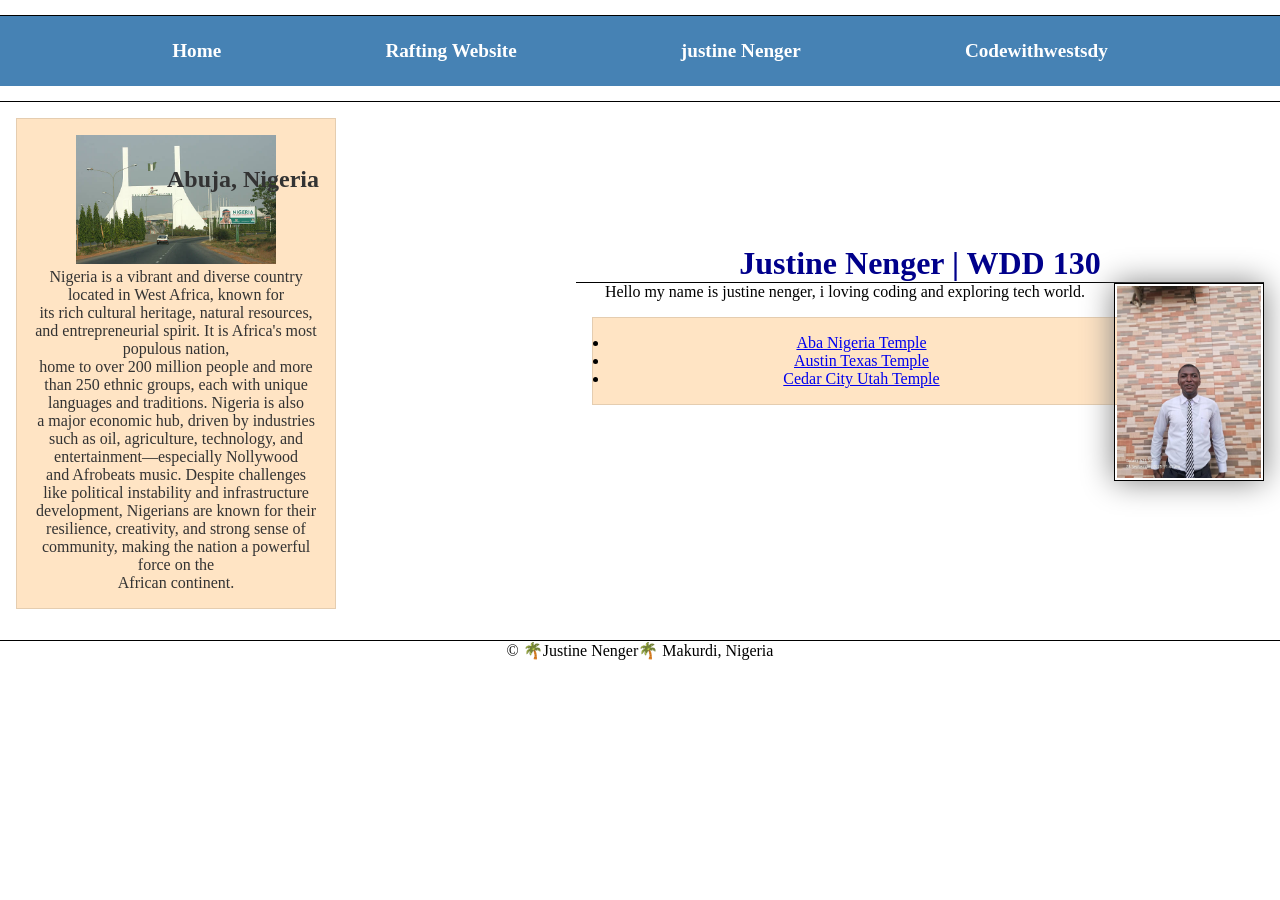
<file: index.html>
<!DOCTYPE html>
<html lang="en-US">

<head>
    <meta charset="UTF-8">
    <meta name="viewport" content="width=device-width, initial-scale=1.0">
    <title>Justine Nenger | WDD 130</title>
    <meta name="description"
        content="Hello my name is Justine Nenger, the name of this course is WDD 130. The purpose of this web page is to illustrate what i am studying for this term">
    <meta name="author" content="Justine Nenger">
    <link rel="stylesheet" href="styles/styles.css">
</head>

<body>
    <header>
        <nav>
            <a href="#">Home</a>
            <a href="wwr/">Rafting Website</a>
            <a href="https://www.linkedin.com/in/justinenenger/">justine Nenger</a>
            <a href="https://web.facebook.com/home.php?_rdc=2&_rdr#">Codewithwestsdy</a>
        </nav>
    </header>
    <div class="grid">
        <main>
            <h1>Justine Nenger | WDD 130</h1>
            <img src="images/profile.jpg" alt="Hello, my name is Justine Nenger" width="200">
            <p>Hello my name is justine nenger, i loving coding and exploring tech world.</p>
            <ul class="box">
                <li><a href="https://www.churchofjesuschrist.org/temples/details/aba-nigeria-temple?lang=eng"
                        target="-blank">Aba Nigeria Temple</a></li>
                <li><a href="https://www.churchofjesuschrist.org/temples/details/austin-texas-temple?lang=eng"
                        target="-blank">Austin Texas Temple</a></li>
                <li><a href="https://www.churchofjesuschrist.org/temples/details/cedar-city-utah-temple?lang=eng"
                        target="-blank">Cedar City Utah Temple</a> </li>
            </ul>
        </main>
        <aside class="box">
            <h2>Abuja, Nigeria</h2>
            <img src="images/abuja.jpg" alt="Abuja Nigeria">
            <p>Nigeria is a vibrant and diverse country located in West Africa, known for <br>its rich cultural
                heritage,
                natural
                resources, and entrepreneurial spirit. It is Africa's most populous nation, <br>home to over 200 million
                people
                and more
                than 250 ethnic groups, each with unique languages and traditions. Nigeria is also <br>a major economic
                hub,
                driven by
                industries such as oil, agriculture, technology, and entertainment—especially Nollywood<br> and
                Afrobeats
                music.
                Despite
                challenges like political instability and infrastructure development, Nigerians are known for their
                resilience,
                creativity, and strong sense of community, making the nation a powerful force on the <br>African
                continent.
            </p>
        </aside>
    </div>
    <footer>
        <p>&copy; 🌴Justine Nenger🌴 Makurdi, Nigeria</p>
    </footer>

</body>

</html>
</file>
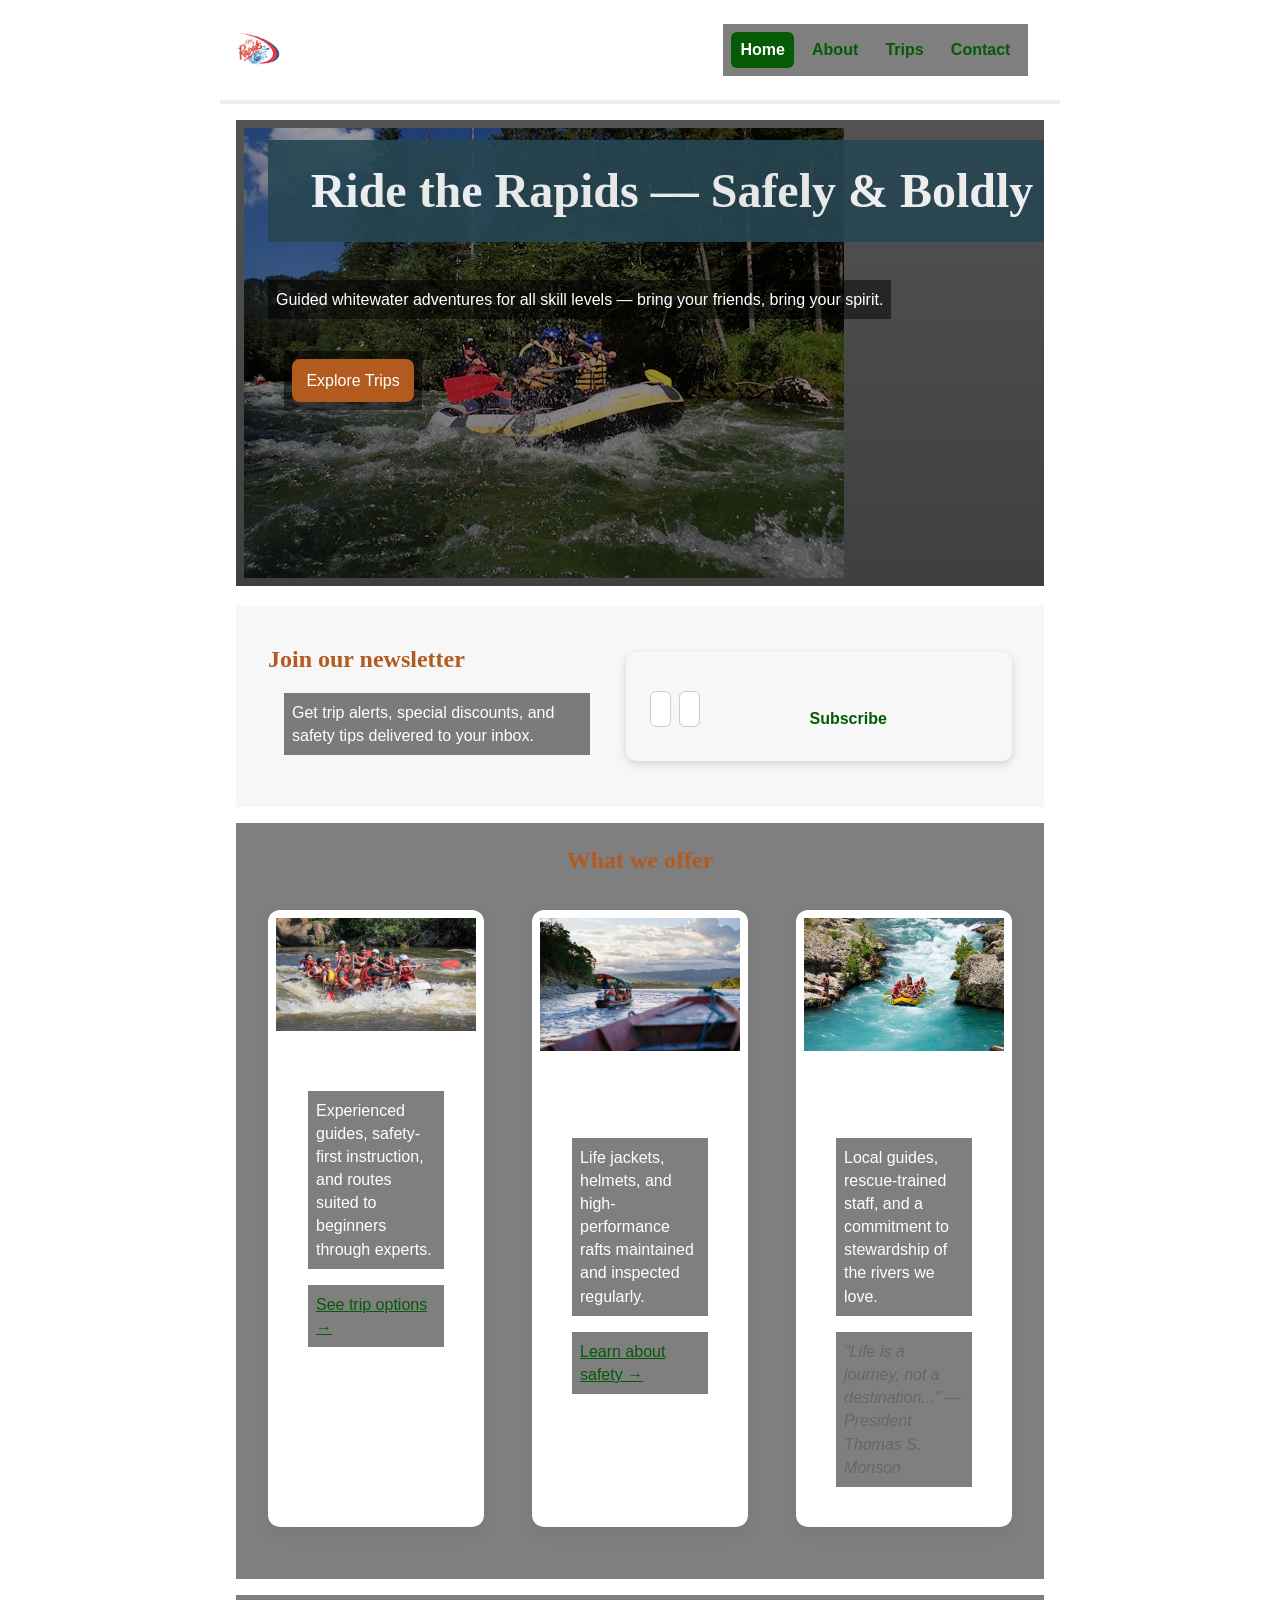
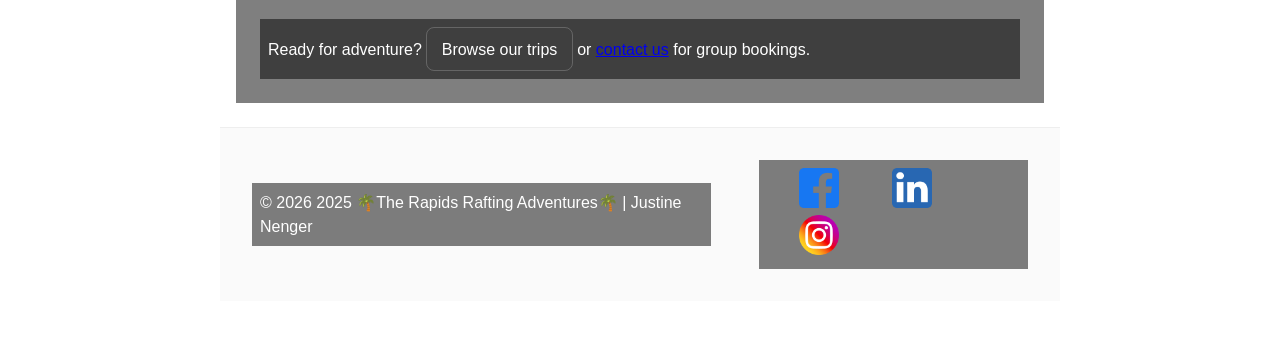
<file: wwr/index.html>
<!doctype html>
<html lang="en">

<head>
    <meta charset="utf-8" />
    <meta name="viewport" content="width=device-width,initial-scale=1" />
    <title>WWR Rafting — Home</title>
    <meta name="description"
        content="WWR Rafting — thrilling, safe whitewater rafting trips for families, groups, and adventurers. Sign up for our newsletter and explore trips." />
    <link rel="stylesheet" href="styles/rafting.css" />
</head>

<body>
    <header class="site-header">
        <div class="brand">
            <img src="images/z-therapidssplash.jpg" alt="BYU-Idaho logo" class="logo" />
            <span class="site-title">WWR Rafting</span>
        </div>

        <nav class="main-nav" aria-label="Main navigation">
            <ul>
                <li><a href="index.html" aria-current="page">Home</a></li>
                <li><a href="about.html">About</a></li>
                <li><a href="trips.html">Trips</a></li>
                <li><a href="contact.html">Contact</a></li>
            </ul>


        </nav>
    </header>

    <main>
        <!-- Hero -->
        <section class="hero" aria-labelledby="hero-heading">
            <img src="images/rafting-adventure.jpeg" alt="" class="hero-image" />
            <div class="hero-overlay">
                <h1 id="hero-heading">Ride the Rapids — Safely &amp; Boldly</h1>
                <p class="hero-sub">Guided whitewater adventures for all skill levels — bring your friends, bring your
                    spirit.</p>
                <p><a class="btn btn-primary" href="trips.html">Explore Trips</a></p>
            </div>
        </section>

        <!-- CTA + Newsletter -->
        <section class="signup-cta" aria-labelledby="signup-heading">
            <div class="cta-inner">
                <div class="cta-left">
                    <h2 id="signup-heading">Join our newsletter</h2>
                    <p>Get trip alerts, special discounts, and safety tips delivered to your inbox.</p>
                </div>

                <form class="newsletter" action="contact.html" method="get" novalidate>
                    <label for="name">Name</label>
                    <input id="name" name="name" type="text" required placeholder="Your name" />

                    <label for="email">Email</label>
                    <input id="email" name="email" type="email" required placeholder="you@example.com" />

                    <button class="btn" type="submit">Subscribe</button>
                </form>
            </div>
        </section>

        <!-- Grid: about / offerings -->
        <section class="grid-overview" aria-labelledby="overview-heading">
            <h2 id="overview-heading">What we offer</h2>

            <div class="grid">
                <article class="card">
                    <img src="images/raftingwest.jpg" alt="Guided rafting trip on a river" />
                    <div class="card-content">
                        <h3>Guided Trips</h3>
                        <p>Experienced guides, safety-first instruction, and routes suited to beginners through experts.
                        </p>
                        <p><a href="trips.html" class="link">See trip options →</a></p>
                    </div>
                </article>

                <article class="card">
                    <img src="images/pexels-photo-6034722.jpeg" alt="Rafts and safety equipment" />
                    <div class="card-content">
                        <h3>Top-Quality Equipment</h3>
                        <p>Life jackets, helmets, and high-performance rafts maintained and inspected regularly.</p>
                        <p><a href="about.html" class="link">Learn about safety →</a></p>
                    </div>
                </article>

                <article class="card full">
                    <img src="images/rafting65west.jpg" alt="Rafting guides standing by a river" />
                    <div class="card-content">
                        <h3>Our Team &amp; Values</h3>
                        <p>Local guides, rescue-trained staff, and a commitment to stewardship of the rivers we love.
                        </p>
                        <p class="quote">"Life is a journey, not a destination..." — President Thomas S. Monson</p>
                    </div>
                </article>
            </div>
        </section>

        <!-- Secondary CTA -->
        <section class="secondary-cta">
            <p>Ready for adventure? <a class="btn btn-ghost" href="trips.html">Browse our trips</a> or <a
                    href="contact.html">contact us</a> for group bookings.</p>
        </section>
    </main>

    <footer class="site-footer">
        <div class="footer-inner">
            <p>&copy; <span id="year"></span> 2025 🌴The Rapids Rafting Adventures🌴 | Justine Nenger</p>

            <nav class="socialmedia">
                <a href="https://facebook.com">
                    <img src="images/facebook.png" alt="Facebook icon">
                </a>
                <a href="https://linkedin.com">
                    <img src="images/linkedin.png" alt="LinkedIn icon">
                </a>
                <a href="https://instagram.com">
                    <img src="images/instagram.png" alt="Instagram icon">
                </a>
            </nav>

        </div>
    </footer>

    <script>
        // small script for footer year — accessible progressive enhancement
        document.getElementById('year').textContent = new Date().getFullYear();
    </script>
</body>

</html>
</file>
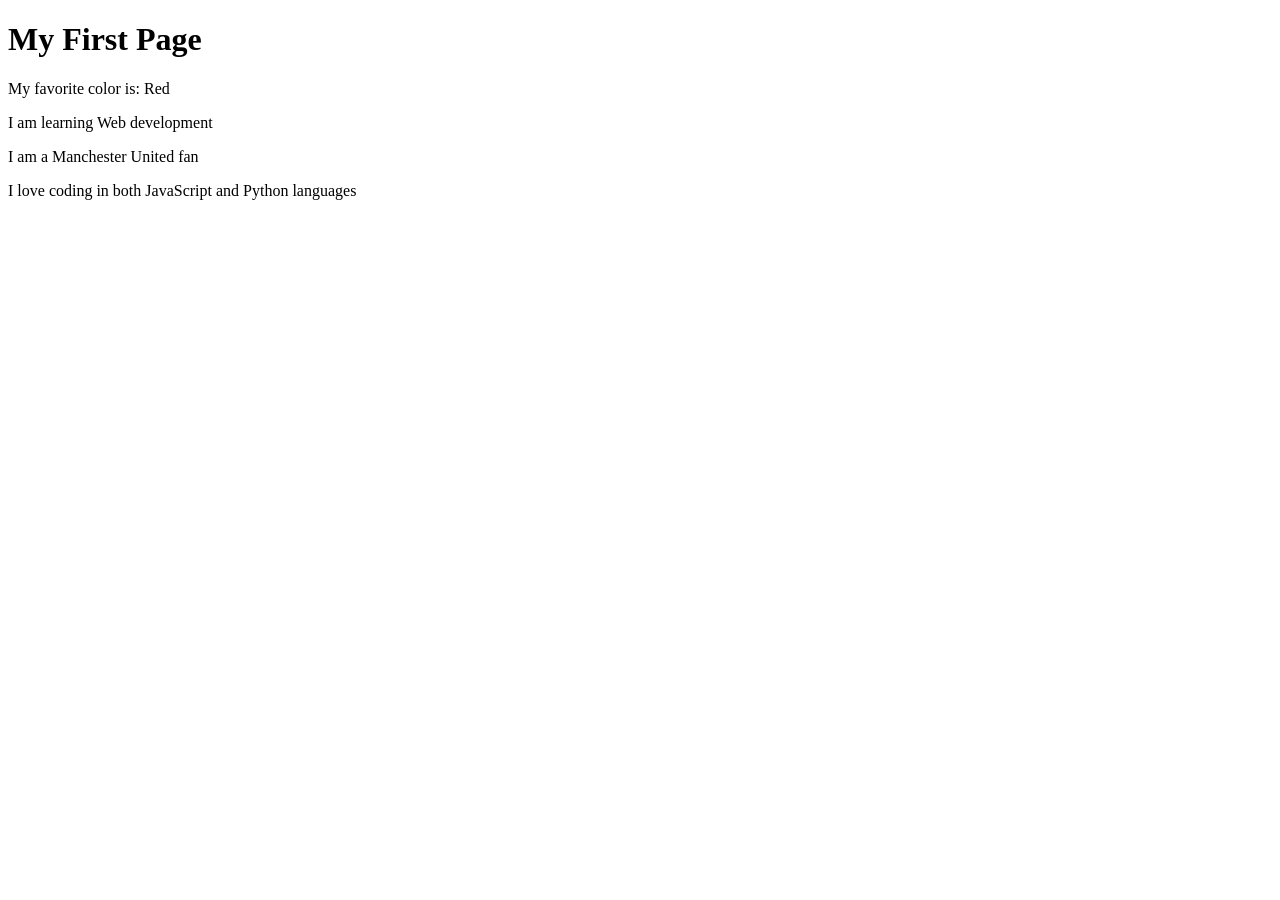
<file: week01/first-page.html>
<!DOCTYPE html>
<html lang="en">

<head>
    <meta charset="UTF-8">
    <meta name="viewport" content="width=device-width, initial-scale=1.0">
    <title>My First Page</title>
</head>

<body>
    <h1>My First Page</h1>
    <p>My favorite color is: Red </p>
    <p>I am learning Web development</p>
    <p>I am a Manchester United fan</p>
    <p>I love coding in both JavaScript and Python languages</p>
</body>

</html>
</file>
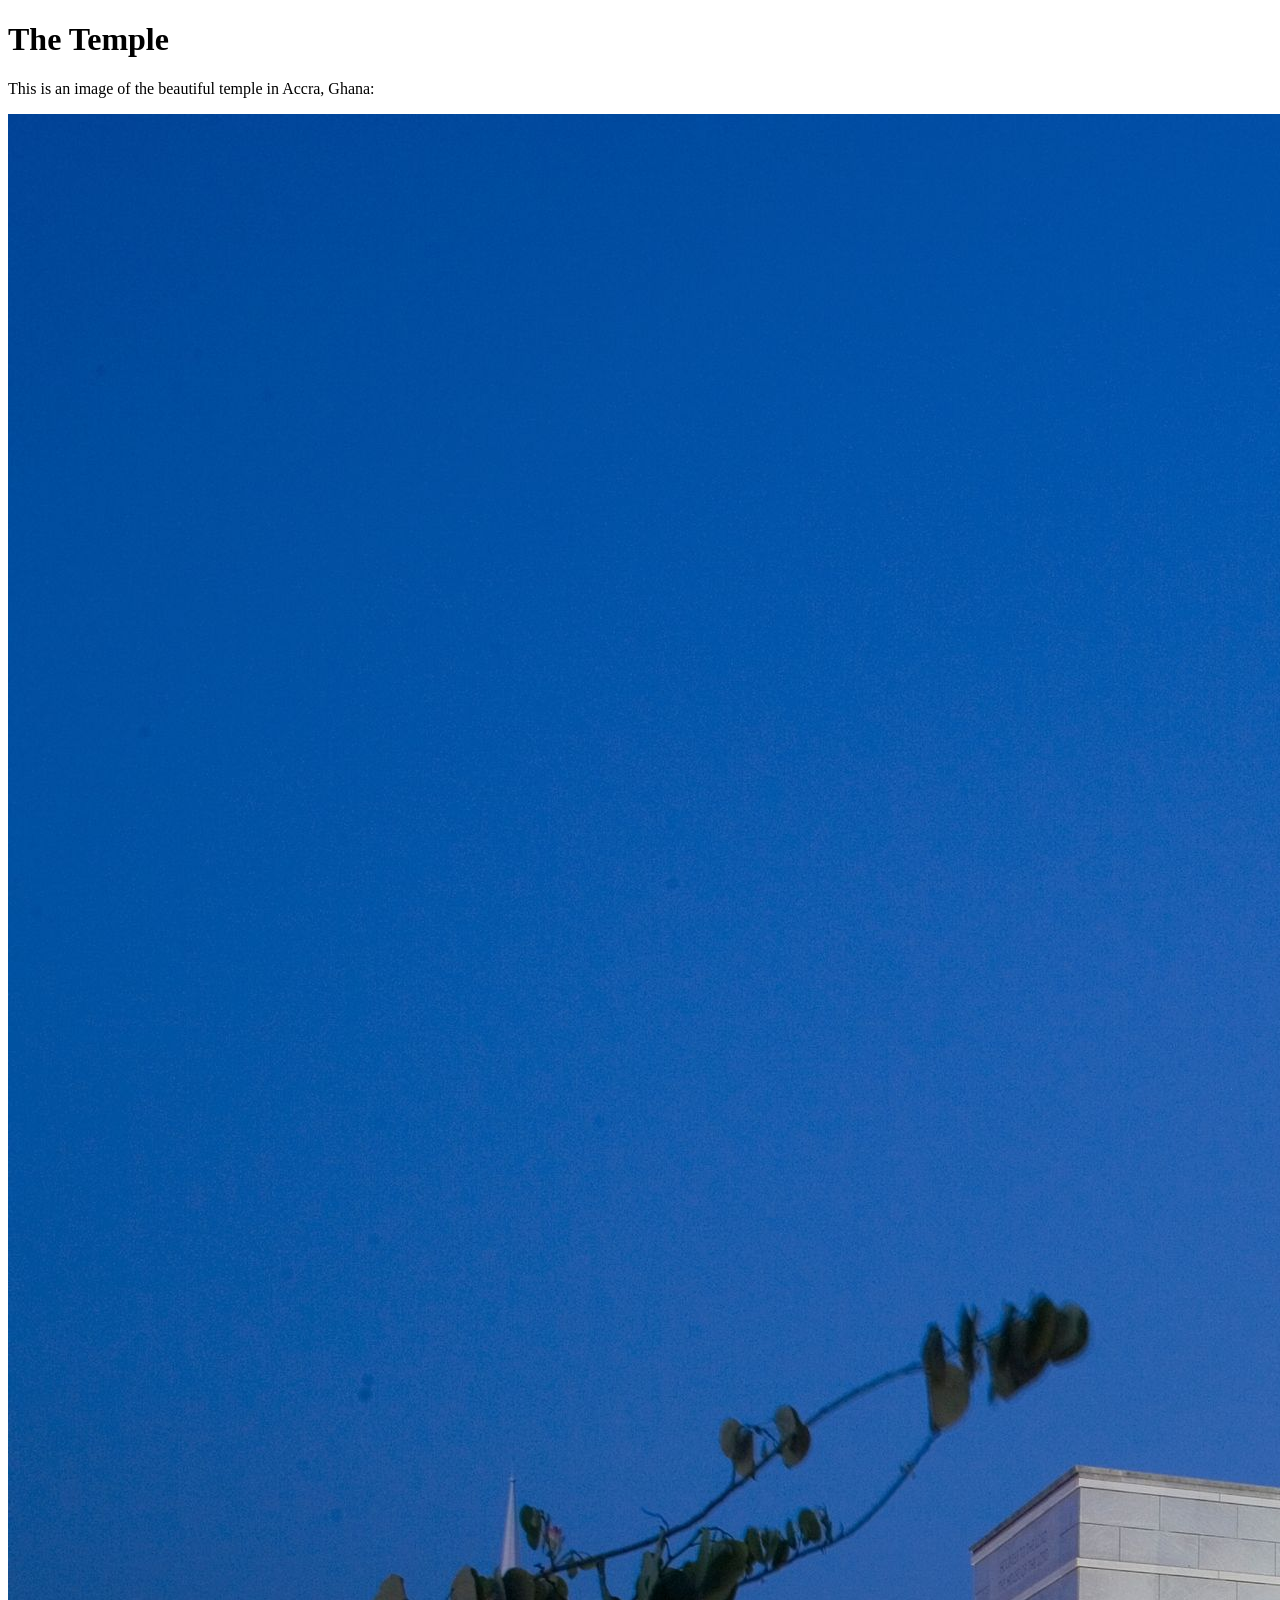
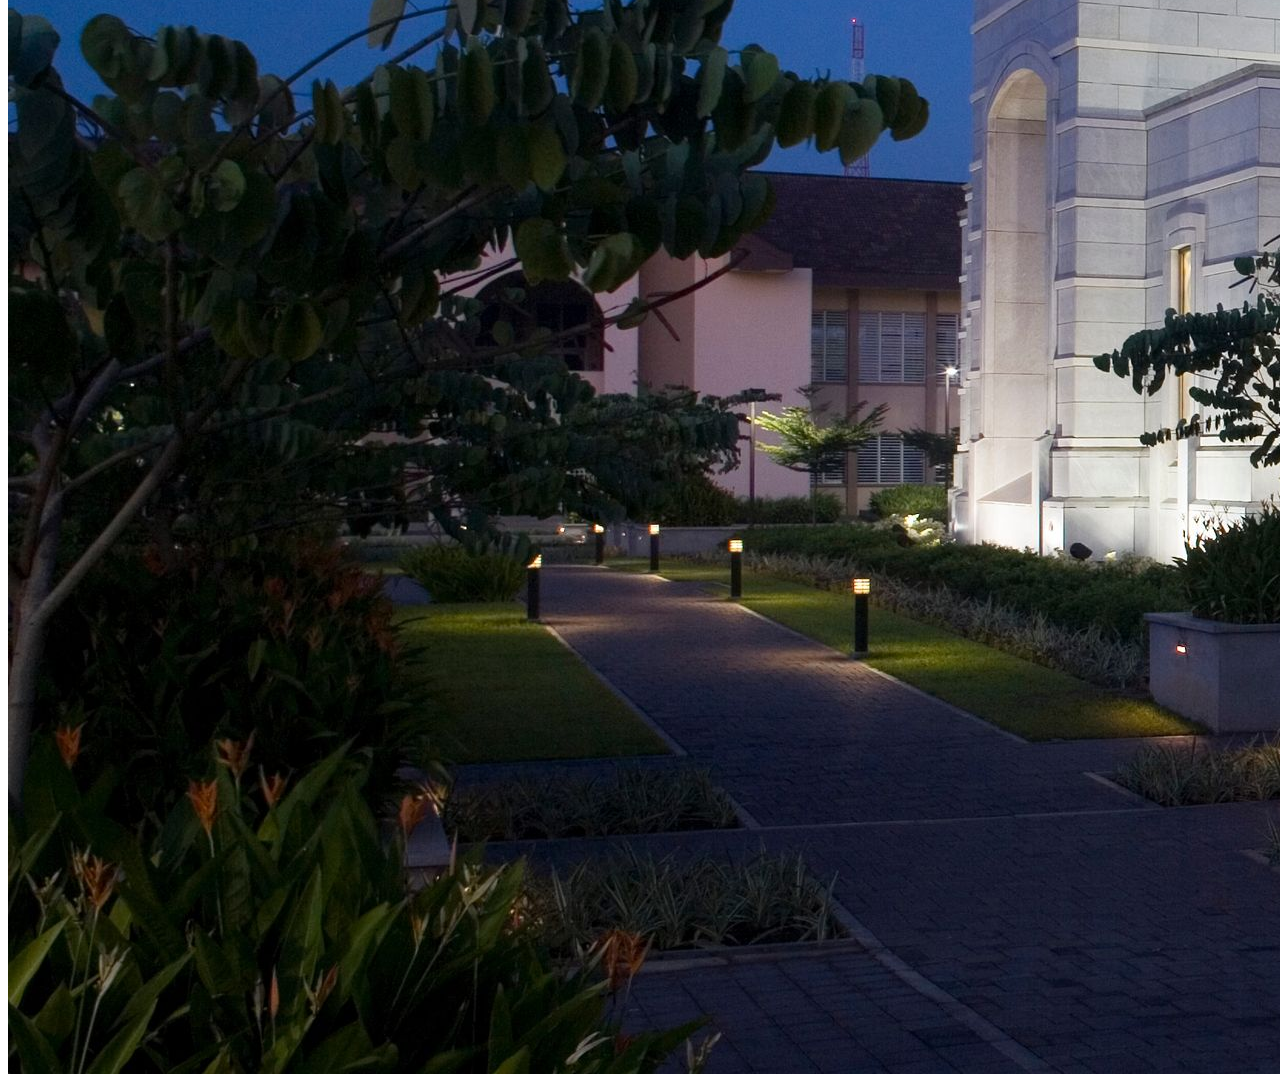
<file: week01/images.html>
<!DOCTYPE html>
<html lang="en">
<head>
    <meta charset="UTF-8">
    <meta name="viewport" content="width=device-width, initial-scale=1.0">
    <title>Temple Image</title>
</head>
<body>
    <h1>The Temple</h1>
    <p>This is an image of the beautiful temple in Accra, Ghana:</p>
    <img src="images/temple-large.jpeg" alt="The Accra Ghana Temple">
    
</body>
</html>
</file>
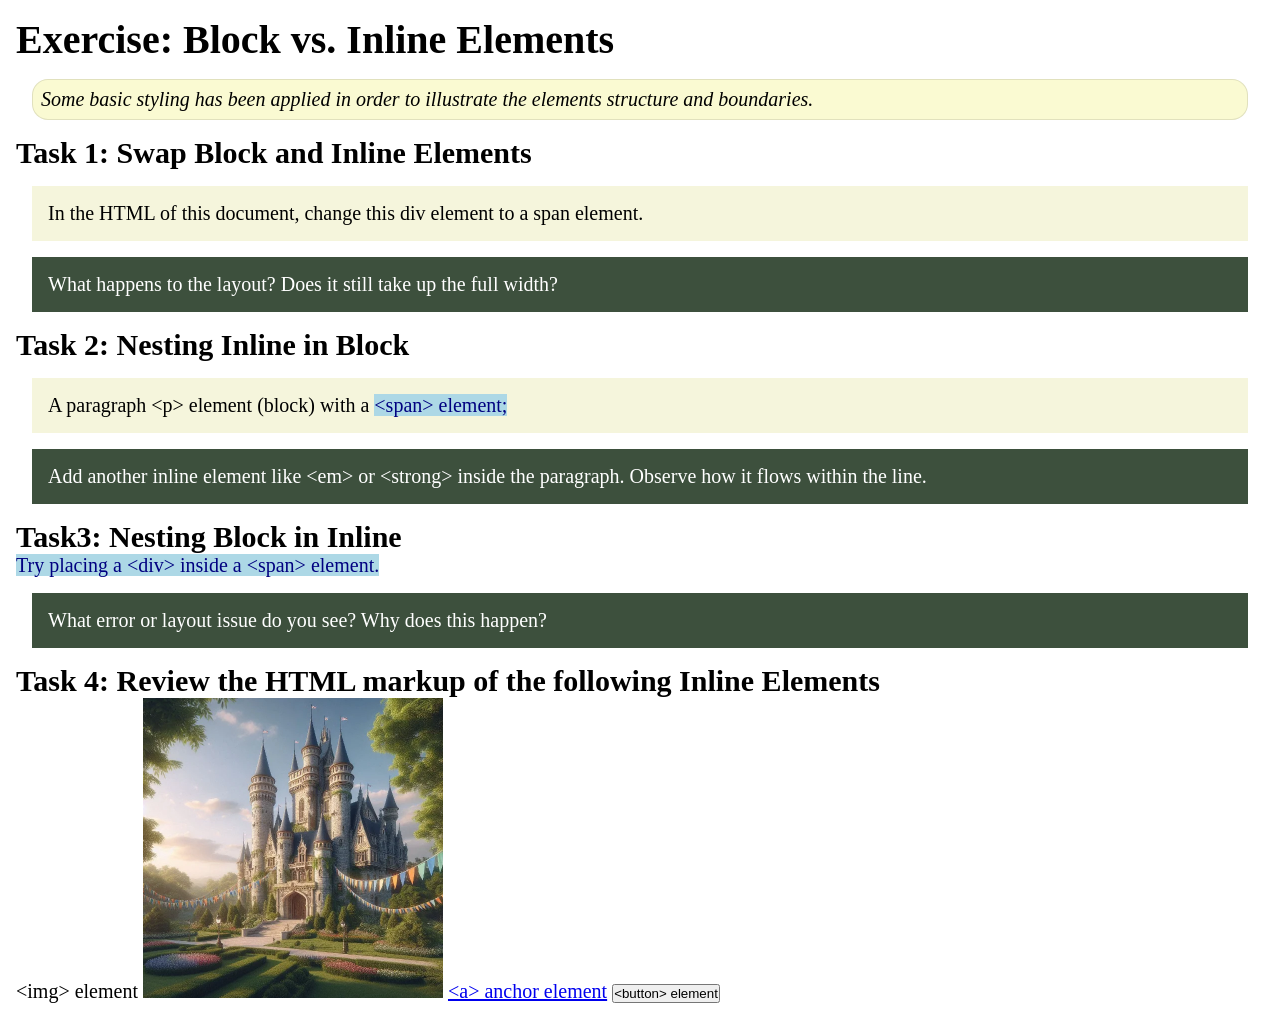
<file: week02/block-vs-inline.html>
<!DOCTYPE html>
<html lang="en">

<head>
    <meta charset="UTF-8">
    <meta name="viewport" content="width=device-width, initial-scale=1.0">
    <title>Exercise: Block vs. Inline Elements</title>
    <link rel="stylesheet" href="styles/block-vs-inline.css">
</head>

<body>
    <main>
        <h1>Exercise: Block vs. Inline Elements</h1>
        <p class="note">Some basic styling has been applied in order to illustrate the elements structure and
            boundaries.</p>

        <h2>Task 1: Swap Block and Inline Elements</h2>
        <div>In the HTML of this document, change this div element to a span element.</div>

        <p class="question">What happens to the layout? Does it still take up the full width?</p>

        <h2>Task 2: Nesting Inline in Block</h2>
        <p>A paragraph &lt;p&gt; element (block) with a <span>&lt;span&gt; element;</span></p>
        <p class="question">Add another inline element like &lt;em&gt; or &lt;strong&gt; inside the paragraph. Observe
            how it flows within the line.</p>

        <h2>Task3: Nesting Block in Inline</h2>
        <span>Try placing a &lt;div&gt; inside a &lt;span&gt; element.</span>
            <p class="question">What error or layout issue do you see? Why does this happen?</p>


            <h2>Task 4: Review the HTML markup of the following Inline Elements</h2>
        &lt;img&gt; element
        <img src="images/castle.webp" alt="placeholder image (images are inline)" width="300" height="300">
        <a href="https://churchofjesuschrist.org">&lt;a&gt; anchor element</a>
        <button type="button">&lt;button&gt; element</button>
    </main>
</body>

</html>
</file>
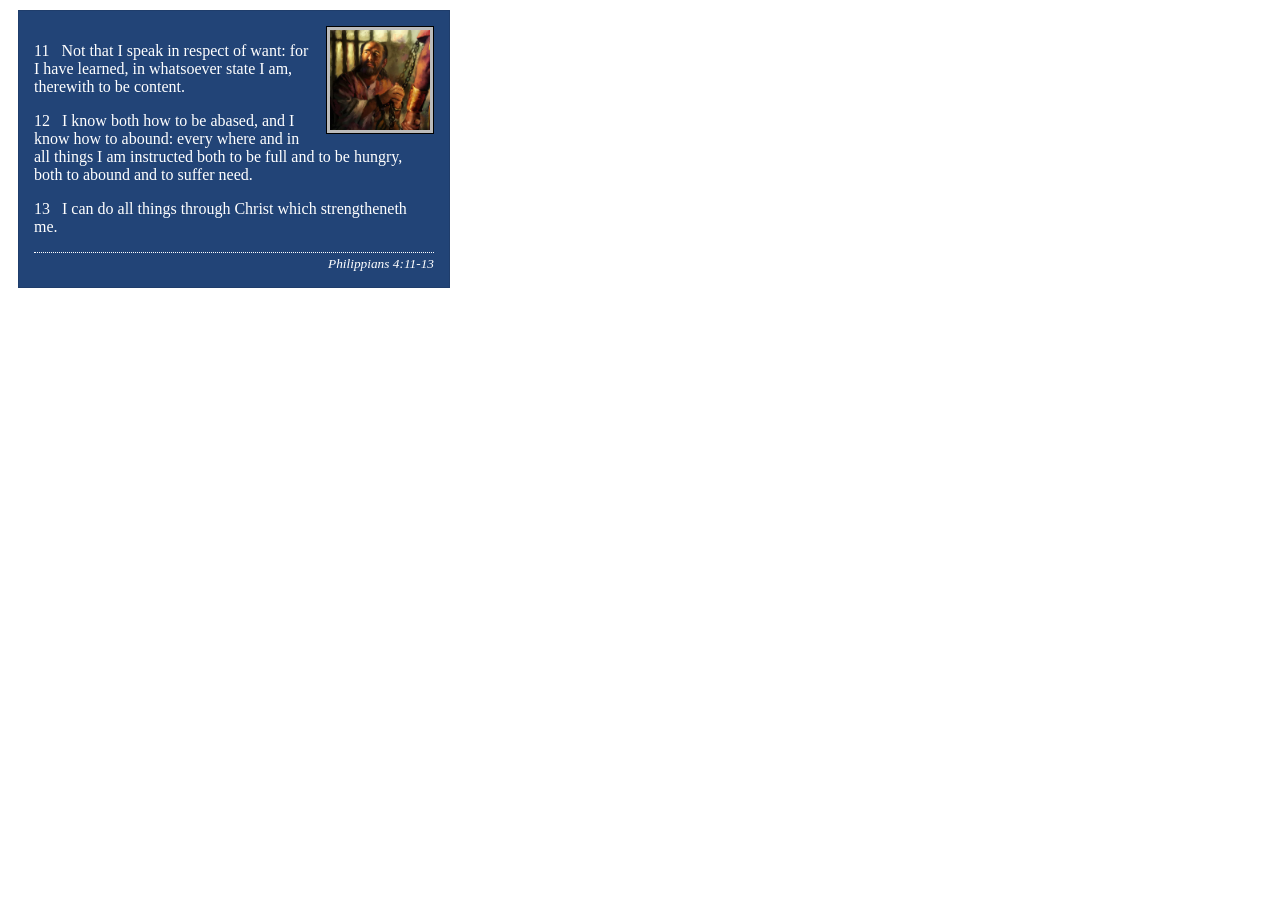
<file: week02/box-model-solution.html>
<!DOCTYPE html>
<html lang="en">
<head>
    <meta charset="UTF-8">
    <meta name="viewport" content="width=device-width, initial-scale=1.0">
    <title>Box Model Activity</title>
    <link rel="stylesheet" href="styles/box-model-solution.css">
</head>
<body>
    <main>
        <div class="callout">
            <img src="images/apostle-paul-imprisoned.webp" alt="Paul the Apostle - Imprisoned in Rome" width="200" height="200">
            <blockquote>
                <p>11 &nbsp; Not that I speak in respect of want: for I have learned, in whatsoever state I am, therewith to be content.</p>
                <p>12 &nbsp; I know both how to be abased, and I know how to abound: every where and in all things I am instructed both to be full and to be hungry, both to abound and to suffer need.</p>
                <p>13 &nbsp; I can do all things through Christ which strengtheneth me.</p>
            </blockquote>
            <cite>Philippians 4:11-13</cite>
        </div>
    </main>
</body>
</html>
</file>
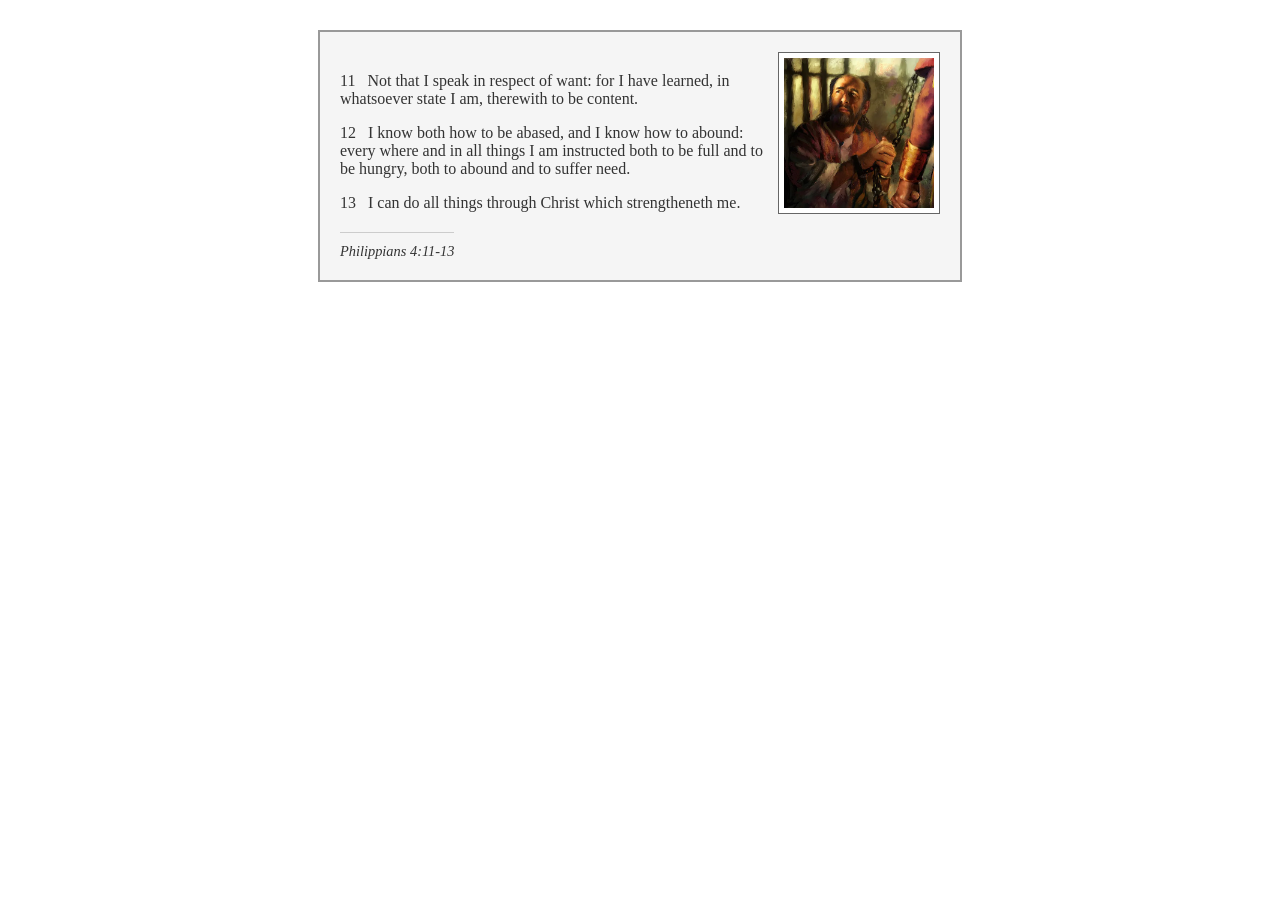
<file: week02/box-model.html>
<!DOCTYPE html>
<html lang="en">

<head>
    <meta charset="UTF-8">
    <meta name="viewport" content="width=device-width, initial-scale=1.0">
    <title>Box Model Activity</title>
    <link rel="stylesheet" href="styles/box-model.css">
</head>

<body>
    <main>
        <div class="callout">
            <img src="images/apostle-paul-imprisoned.webp" alt="Paul the Apostle - Imprisoned in Rome" width="200"
                height="200">
            <blockquote>
                <p>11 &nbsp; Not that I speak in respect of want: for I have learned, in whatsoever state I am,
                    therewith to be content.</p>
                <p>12 &nbsp; I know both how to be abased, and I know how to abound: every where and in all things I am
                    instructed both to be full and to be hungry, both to abound and to suffer need.</p>
                <p>13 &nbsp; I can do all things through Christ which strengtheneth me.</p>
            </blockquote>
            <cite>Philippians 4:11-13</cite>
        </div>
    </main>
</body>

</html>
</file>
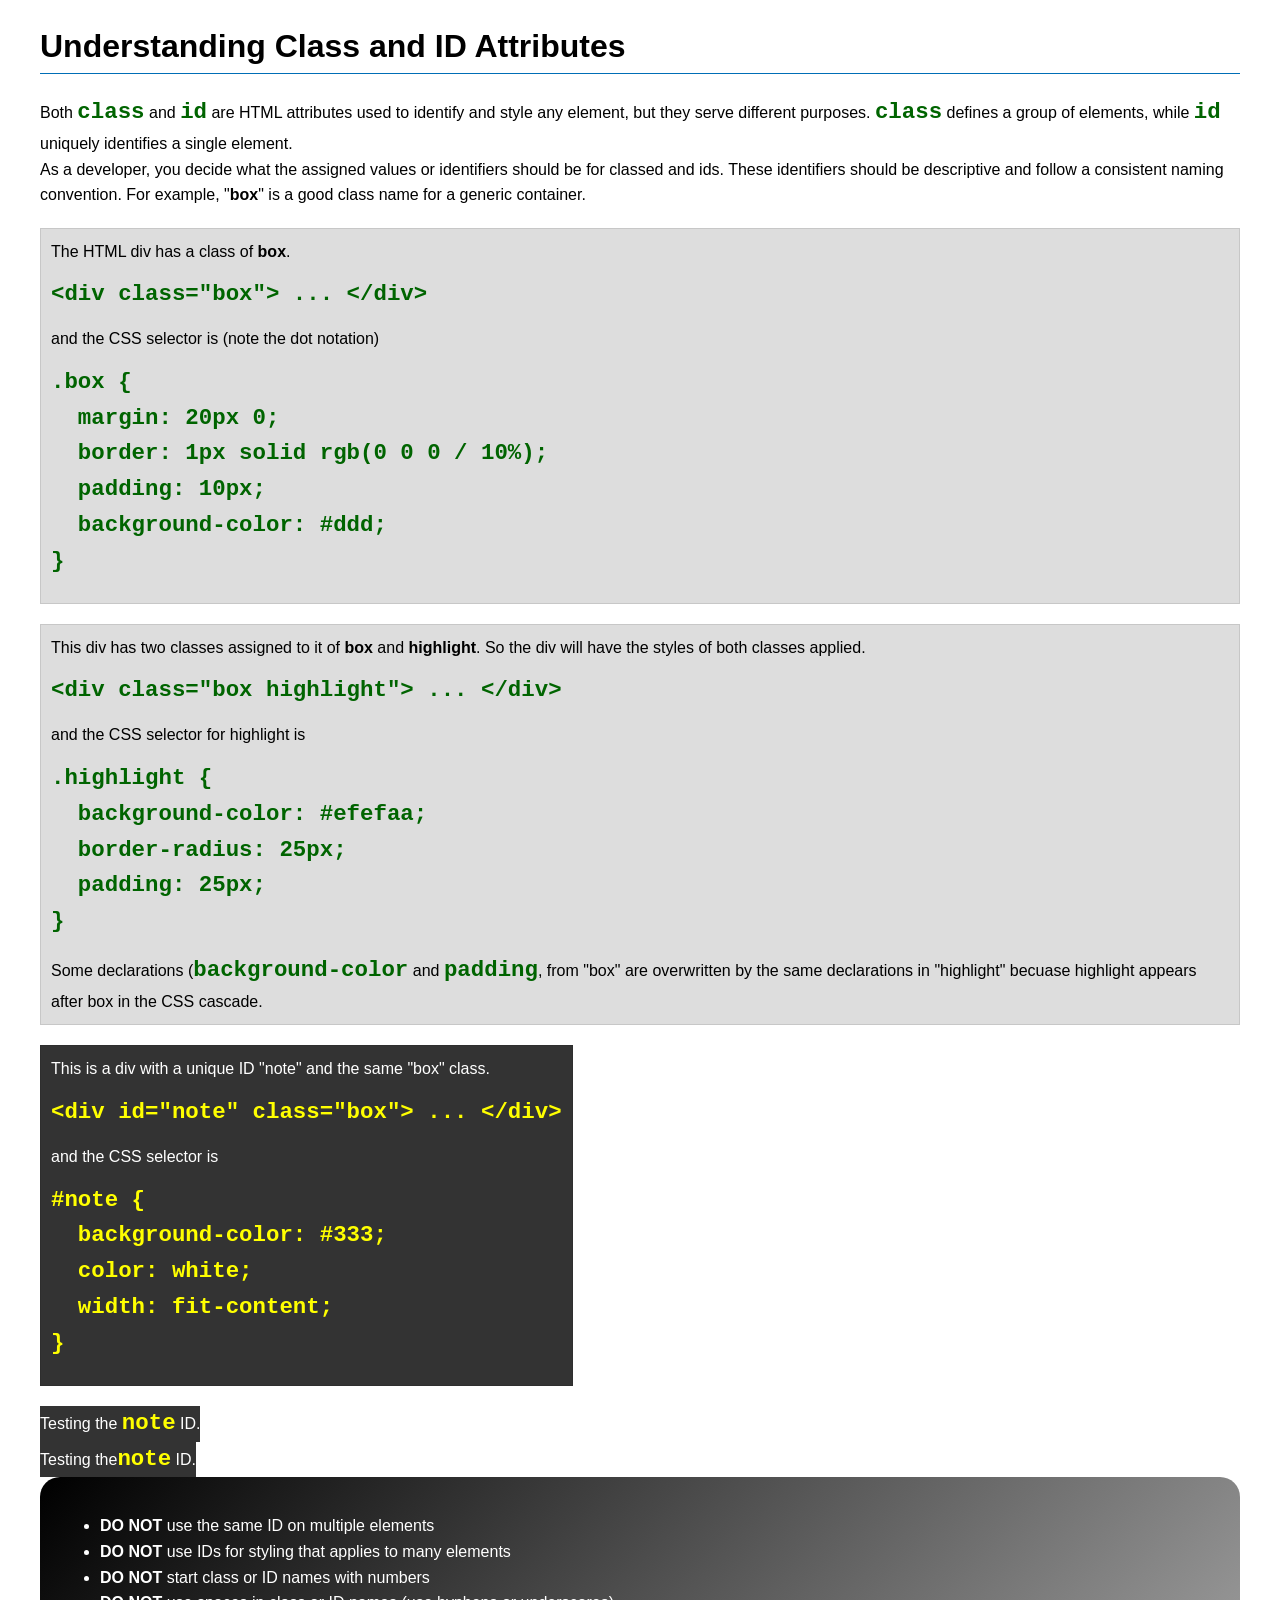
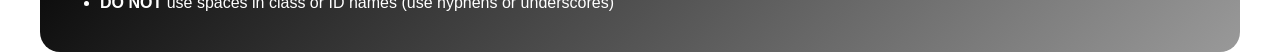
<file: week03/class-and-id.html>
<!DOCTYPE html>
<html lang="en">

<head>
    <meta charset="UTF-8">
    <meta name="viewport" content="width=device-width, initial-scale=1.0">
    <title>Class vs ID Attributes</title>
    <link rel="stylesheet" href="styles/class-and-id.css">
</head>

<body>
    <h1>Understanding Class and ID Attributes</h1>
    <p>Both <code>class</code> and <code>id</code> are HTML attributes used to identify and style any element, but they
        serve different purposes. <code>class</code> defines a group of elements, while <code>id</code> uniquely
        identifies a single element.</p>
    <p>As a developer, you decide what the assigned values or identifiers should be for classed and ids. These
        identifiers should be
        descriptive and follow a consistent naming convention. For example, "<strong>box</strong>" is a good class name
        for a generic container.</p>
    <div class="box">
        <p>The HTML div has a class of <strong>box</strong>.</p>
        <pre><code class="html">&lt;div class="box"&gt; ... &lt;/div&gt;</code></pre>
        and the CSS selector is (note the dot notation)
        <pre><code class="css">.box {
  margin: 20px 0;
  border: 1px solid rgb(0 0 0 / 10%);
  padding: 10px;
  background-color: #ddd; 
}</code></pre>
    </div>

    <div class="box">
        <p>This div has two classes assigned to it of <strong>box</strong> and <strong>highlight</strong>. So the div
            will have the styles of both classes applied.</p>
        <pre><code class="html">&lt;div class="box highlight"&gt; ... &lt;/div&gt;</code></pre>
        and the CSS selector for highlight is
        <pre><code class="css">.highlight {
  background-color: #efefaa;
  border-radius: 25px;
  padding: 25px;
}</code></pre>
        <p>Some declarations (<code>background-color</code> and <code>padding</code>, from "box" are overwritten by the
            same declarations in "highlight" becuase highlight appears after box in the CSS cascade.</p>
    </div>

    <div id="note" class="box">
        <p>This is a div with a unique ID "note" and the same "box" class.</p>
        <pre><code class="html">&lt;div id="note" class="box"&gt; ... &lt;/div&gt;</code></pre>
        and the CSS selector is
        <pre><code class="css">#note {
  background-color: #333;
  color: white;
  width: fit-content;
}</code></pre>
    </div>

    <div id="note">
        <p>Testing the <code>note</code> ID.</p>
    </div>
    <div id="note">
        <p>Testing the<code>note</code> ID.</p>
    </div>

    <section id="best-practice">
        <ul>
            <li><strong>DO NOT</strong> use the same ID on multiple elements</li>
            <li><strong>DO NOT</strong> use IDs for styling that applies to many elements</li>
            <li><strong>DO NOT</strong> start class or ID names with numbers</li>
            <li><strong>DO NOT</strong> use spaces in class or ID names (use hyphens or underscores)</li>
        </ul>
    </section>




</body>

</html>
</file>
<file: styles/styles.css>
*{
    margin: 0;
    padding: 0;
    box-sizing: border-box;
}
:root {
    
}
nav {
    background-color:steelblue;
    padding: 1rem;
    display: flex;
    justify-content: space-evenly;
    align-items: center;
}
nav a {
    display: block;
    padding: 0.5rem;
    text-decoration: none;
    font-size: 1.2rem;
    font-weight: 700;
    color: #fff;
}
h1 {
    color: darkblue;
    border-bottom: 1px solid black;
}
main img {
    float: right;
    width: 150px;
    height:auto;
    border:1px solid black;
    padding: 2px;
    box-shadow: 0 0 30px gray;
    
}
p {
    padding:0px;
}
aside {
    width: 20rem;
    border: 1px solid rgb(0 0 0 / 0.2); /* 1️⃣ */
    background-color: #eee;
    color: #333;
    text-align: center;
}
aside img {
    width: 200px;
    height: auto;
}
aside h2 {
    position: absolute;
    top: 47px;
    left: 150px;
}
header, .grid, footer{
    margin: 0 auto;
    margin-top: 15px;
    border-top: 1px solid #000;
    text-align: center;
}
/* Class Selector */
.box {
    margin: 1rem;
    border: 1px solid rgb(0 0 0/ 10%);
    padding: 1rem;
    background-color: bisque;
}
.grid {
    display: grid;
    align-items: center;
}
main {
    grid-column: 2/3;
    margin: 1rem;
}
aside {
    width: 20rem;
    position: relative;
    grid-column: 1/2;
    grid-row: 1/2;
}
</file>
<file: wwr/styles/rafting.css>
:root {
    --primary-color: #055a05; /* dark green (kept) */
    --secondary-color: #b35a1f; /* deeper orange for better contrast */
    --accent1-color: #264653; /* dark teal (kept) */
    --accent2-color: #b8892b; /* darker gold, improved contrast */
    --heading-font: "Times New Roman", "Georgia", serif;
    --body-font: Arial, Helvetica, sans-serif;
}

* {
    margin: 0;
    padding: 0;
    box-sizing: border-box;
}

body {
    font-family: var(--body-font);
    color: var(--accent1-color);
    background-color: #fff;
}

/* Layout widths */
header, main, footer {
    width: 840px;
    margin: 0 auto;
}

/* Header area */
header {
    display: grid;
    grid-template-columns: auto 1fr;
    align-items: center;
    padding: 1rem;
    background-color: var(--primary-color);
    color: #fff;
     /* white text for strong contrast on dark green */
}

/* Headings */
h1, h2 {
    font-family: var(--heading-font);
    color: var(--secondary-color); /* orange with good contrast */
}

/* General text and content sections */
nav, p, section, article {
    margin: 16px;
    padding: 8px;
    color: #fff;
    background-color: rgba(0, 0, 0, 0.5); /* dark overlay for readability */
}

/* Links in social media */
.socialmedia a {
    text-decoration: none;
    color: var(--accent2-color);
}

/* Hero section */
.hero {
    position: relative;
}

.hero img {
    display: block;
    width: auto;
    height: auto;
}

/* Hero heading */
h1 {
    position: absolute;
    top: 20px;
    width: 100%;
    padding: 16px;
    text-align: center;
    opacity: 0.9;
    background-color: var(--accent1-color);
    color: #fff;
}

/* Hero article (text box over image) */
.hero article {
    position: absolute;
    bottom: 30px;
    left: 30px;
    background-color: rgba(0, 0, 0, 0.6); /* darker for better contrast */
    color: #f9f9f9; /* soft white */
    width: 350px;
    padding: 16px;
    border-radius: 8px;
    backdrop-filter: blur(6px);
    box-shadow: 0 6px 20px rgba(0, 0, 0, 0.4);
}

/* Image inside hero article */
.hero article img {
    float: right;
    width: 125px;
    margin: 0 0 8px 12px;
    border-radius: 8px;
    box-shadow: 0 2px 10px rgba(0, 0, 0, 0.3);
}

/* Text inside hero article */
.hero article p {
    font-size: 14px;
    color: #e6f0ff; /* slightly darker than #f0f9ff for readability */
    line-height: 1.5;
}
nav ul {
    display: flex;
    gap: 1.5rem;
    list-style: none;
    margin: 0;
    padding: 0;
    justify-content: flex-end;
}
nav a {
    text-decoration: none;
    color: var(--accent2-color);
    font-weight: bold;
    padding: 5rem 1rem;
    border-radius: 6px;
    transition: 0.3s ease;
}
header img {
    max-width: 120px;
    height: auto;
    border-radius: 8px;
}
nav a:hover {
    background-color: var(--accent2-color);
    color: var(--accent1-color);
}
.history {
    display: grid;
    grid-template-columns: 1fr 1fr 1fr;
    padding: 2rem;
    gap: 2rem;
    align-items: center;

}
.history img {
    width: 100%;
    border-radius: 10px;
    box-shadow: 0 4px 10px rgba(0,0,0,0.2);

}
.history-text {
    padding: 1.5rem;
    background-color: var(--secondary-color);
    border-radius: 12px;
    color: var(--accent1-color);
}
.adventures {
    display: flex;
    justify-content: space-between;
    padding: 2rem;
    gap: 1rem;
}

.adventures figure {
    flex: 1;
    text-align: center;
}

.adventures img {
    width: 100%;
    border-radius: 10px;
}

.adventures figcaption {
    margin-top: .5rem;
    font-size: .9rem;
    font-weight: bold;
}
footer {
    display: flex;
    justify-content: flex-end;
    align-items: center;
    padding: 1rem;
    background-color: var(--primary-color);
    color: white;
}

footer img {
    width: 40px;
    margin-left: 1rem;
}
/* CONTACT PAGE LAYOUT
-------------------------------------------*/

/* Container holding map + form */
.contact-container {
    display: grid;
    grid-template-columns: 1fr 1fr;
    gap: 2rem;
    margin: 2rem 0;
    align-items: start;
}

/* MAP styling */
.map iframe {
    width: 100%;
    height: 350px;
    border: 0;
    border-radius: 10px;
    box-shadow: 0 4px 10px rgba(0,0,0,0.2);
}

/* FORM styles */
form {
    background-color: #f7f7f7;
    padding: 1.5rem;
    border-radius: 10px;
    box-shadow: 0 3px 10px rgba(0,0,0,0.15);
    color: var(--accent1-color);
}

form label {
    display: block;
    margin-top: 1rem;
    font-weight: bold;
}

form input[type="text"],
form input[type="email"],
form textarea {
    width: 100%;
    padding: 0.6rem;
    border: 1px solid #ccc;
    border-radius: 6px;
    margin-top: 0.3rem;
    font-family: var(--body-font);
}

form textarea {
    resize: vertical;
}

/* Radio buttons */
form .radio-group label {
    display: flex;
    align-items: center;
    gap: .5rem;
    margin-top: .5rem;
    font-weight: normal;
}

/* Checkbox */
.checkbox-container {
    display: flex;
    align-items: center;
    gap: .5rem;
    margin-top: 1rem;
}

/* Submit Button */
form button,
.btn-submit {
    margin-top: 1.5rem;
    width: 100%;
    padding: 0.7rem;
    background-color: var(--secondary-color);
    color: white;
    border: none;
    border-radius: 6px;
    cursor: pointer;
    font-size: 1rem;
    font-weight: bold;
    transition: 0.3s;
}

form button:hover,
.btn-submit:hover {
    background-color: var(--accent1-color);
}

/* EMPLOYEE SECTION */
.employee {
    margin-top: 3rem;
    text-align: center;
}

.employee h2 {
    margin-bottom: 1rem;
}

.employee figure {
    display: inline-block;
    margin: 0 1rem;
    text-align: center;
}

.employee img {
    width: 150px;
    border-radius: 10px;
    box-shadow: 0 3px 10px rgba(0,0,0,0.25);
}

.employee figcaption {
    margin-top: .5rem;
    color: var(--accent1-color);
    font-weight: bold;
}
/* rafting.css
   Single stylesheet for the WWR site.
   Keep images optimized and pages under 500KB (use responsive images and compressed files).
*/

:root{
  --primary:#055a05;
  --accent:#b35a1f;
  --muted:#666;
  --bg:#ffffff;
  --max-width:1100px;
  --gap:1.25rem;
  --radius:12px;
  --heading-font:"Georgia", "Times New Roman", serif;
  --body-font:Arial, Helvetica, sans-serif;
}

*{box-sizing:border-box}
html,body{height:100%}
body{
  margin:0;
  font-family:var(--body-font);
  color:#222;
  background:var(--bg);
  line-height:1.45;
}

/* Header / Nav */
.site-header{
  display:flex;
  align-items:center;
  justify-content:space-between;
  gap:1rem;
  padding:0.5rem 1rem;
  border-bottom:4px solid #eee;
  background:#fff;
  position:sticky;
  top:0;
  z-index:20;
}
.brand{display:flex;align-items:center;gap:.5rem}
.logo{height:44px;width:auto;display:inline-block}
.site-title{font-weight:700;font-family:var(--heading-font)}
.main-nav ul{
  list-style:none;margin:0;padding:0;display:flex;gap:.5rem;flex-wrap:wrap;
}
.main-nav a{
  display:inline-block;padding:.4rem .6rem;text-decoration:none;border-radius:6px;color:var(--primary);
}
.main-nav a[aria-current="page"]{background:var(--primary);color:#fff}

/* Hero */
.hero{position:relative;overflow:hidden;margin-bottom:var(--gap)}
.hero-image{width:100%;height:auto;display:block;max-height:60vh;object-fit:cover}
.hero-overlay{
  position:absolute;left:0;top:0;width:100%;height:100%;
  display:flex;flex-direction:column;justify-content:center;align-items:flex-start;
  padding:2rem; color:#fff;
  background:linear-gradient(180deg, rgba(0,0,0,0.35), rgba(0,0,0,0.5));
}
.hero-overlay h1{
  margin:0 0 .5rem;font-size:clamp(1.6rem,4vw,3rem);font-family:var(--heading-font)
}
.hero-sub{margin:0 0 1rem}

/* Buttons / Links */
.btn{display:inline-block;padding:.6rem .9rem;border-radius:8px;text-decoration:none;border:0;background:transparent;color:var(--primary);cursor:pointer}
.btn-primary{background:var(--accent);color:white}
.btn-ghost{border:1px solid rgba(255,255,255,.2);color:white}

/* Newsletter + CTA */
.signup-cta{padding:var(--gap) 1rem;background:#f7f7f7}
.cta-inner{max-width:var(--max-width);margin:0 auto;display:flex;gap:var(--gap);align-items:center;justify-content:space-between}
.cta-left{flex:1;min-width:220px}
.newsletter{display:flex;flex:1;gap:.5rem;align-items:center}
.newsletter input{padding:.5rem;border:1px solid #ccc;border-radius:6px;flex:1}
.newsletter label{display:none} /* visible labels are best for accessibility — for brevity we rely on placeholders; could use sr-only classes instead */

/* Grid overview */
.grid-overview{padding:var(--gap) 1rem}
.grid-overview h2{text-align:center}
.grid{max-width:var(--max-width);margin:1rem auto;display:grid;grid-template-columns:repeat(auto-fit,minmax(260px,1fr));gap:1rem}
.card{background:white;border-radius:var(--radius);overflow:hidden;box-shadow:0 6px 18px rgba(0,0,0,0.06);display:flex;flex-direction:column}
.card img{width:100%;height:auto;display:block;object-fit:cover}
.card-content{padding:1rem}
.card.full{grid-column:1/-1}

/* Trips page layout */
.trips-hero{padding:1.5rem;text-align:center;background:linear-gradient(180deg,#fff, #fff);border-bottom:1px solid #eee}
.trip-list{max-width:var(--max-width);margin:1rem auto;padding:0 1rem;display:grid;gap:1.25rem}
.trip{display:grid;grid-template-columns:1fr;gap:0.75rem;align-items:center}
.trip img{width:100%;height:auto;border-radius:8px;display:block}
.trip-content{background:#fff;padding:.75rem;border-radius:8px}
.table-responsive{max-width:var(--max-width);margin:1rem auto;padding:0 1rem;overflow:auto}
table{width:100%;border-collapse:collapse;background:#fff}
thead th{background:#f2f2f2;text-align:left;padding:.6rem;border-bottom:2px solid #eee}
tbody td{padding:.6rem;border-bottom:1px solid #eee}
caption{caption-side:top;text-align:left;padding:.5rem 0;font-weight:600}

/* Footer */
.site-footer{border-top:1px solid #eee;background:#fafafa;padding:1rem 0;margin-top:1.5rem}
.footer-inner{max-width:var(--max-width);margin:0 auto;display:flex;justify-content:space-between;align-items:center;gap:1rem;padding:0 1rem}
.footer-inner nav ul{display:flex;gap:.5rem}

/* Utilities */
.link{color:var(--primary);text-decoration:underline}
.quote{font-style:italic;color:var(--muted)}

/* Responsive tweaks */
@media (min-width:820px){
  .cta-inner{padding:1rem}
  .newsletter{flex-direction:row}
  .trip{grid-template-columns: 45% 55% }
  .grid{grid-template-columns:repeat(3,1fr)}
  .card.full{grid-column:auto}
}
@media (max-width:480px){
  .main-nav ul{display:none} /* in production add hamburger menu */
  .cta-inner{flex-direction:column;align-items:stretch}
  .newsletter{flex-direction:column}
  .hero-overlay{align-items:center;text-align:center}
}

/* Accessibility helpers (optional) */
.visually-hidden{
  position:absolute!important;height:1px;width:1px;overflow:hidden;clip:rect(1px,1px,1px,1px);white-space:nowrap;border:0;padding:0;margin:-1px
}
</file>
<file: week02/styles/block-vs-inline.css>
* {
    margin: 0;
    padding: 0;
}

body {
    font-size: 20px;
    margin: 1rem;
}

p,
div {
    background-color: beige;
    margin: 1rem;
    padding: 1rem;
}

span {
    color: navy;
    background-color: lightblue;
}

code {
    margin: 0;
    padding: 0;
    color: green;
    font-size: 1.2rem;
}

.note {
    font-style: italic;
    background-color: lightgoldenrodyellow;
    border-radius: 1rem;
    border: 1px solid rgb(0 0 0 / 10%);
    margin: 1rem;
    padding: .5rem;
}

.question {
    background-color: #3d503d;
    color: #fff;
}
</file>
<file: week02/styles/box-model-solution.css>
.callout {
    max-width: 400px;
    margin: 10px;
    border: 1px solid rgba(0, 0, 0, .1);
    padding: 15px;
    background-color: #247;
    color: #fff;
}

.callout img {
    float: right;
    margin: 0 0 10px 15px;
    border: 1px solid #000;
    padding: 3px;
    background-color: #bbb;
    width: 100px;
    height: auto;

}

blockquote {
    margin: 0;
}

cite {
    display: block;
    border-top: 1px dotted #fff;
    padding-top: 3px;
    text-align: right;
    font-size: smaller;
}
</file>
<file: week02/styles/box-model.css>
.callout {
	max-width: 600px;
    margin: 30px auto;
    border: 2px solid#999;
    padding: 20px;
    background-color: #f5f5f5;
    color: #333;
}

.callout img {
   float: right;
   margin: 0 0 10px 10px;
   border: 1px solid #666;
   padding:5px;
   background-color: white;
   width: 150px;
   height: auto;

}

blockquote {
	margin: 20px 0;
}

cite {
	display: inline-block;
    border-top: 1px solid #ccc;
    padding-top: 10px;
    text-align: right;
    font-size: 0.9rem;
}
</file>
<file: week03/styles/class-and-id.css>
body {
    font-family: Arial, sans-serif;
    line-height: 1.6;
    margin: 0;
    padding: 0 40px;
}

h1 {
    border-bottom: 1px solid rgb(0 110 182);
    padding-bottom: 0;
}



p {
    margin: 0;
}

code {
    color: darkgreen;
    font-weight: 700;
    font-size: 1.4rem;
}

/* Class examples - can be reused */

.box {
    margin: 20px 0;
    border: 1px solid rgb(0 0 0 / 10%);
    padding: 10px;
    background-color: #ddd; /* this is shorthand for #dddddd */
}

.highlight {
    background-color: #efefaa;
    border-radius: 25px;
    padding: 25px;
}

/* ID examples - should be unique */

#note {
    background-color: #333;
    color: white;
    width: fit-content;
}

#note code {
    color: yellow;
}

#best-practice {
    background: linear-gradient(135deg, #000 0%, #999 100%);
    color: white;
    border-radius: 20px;
    padding: 20px
}
</file>
